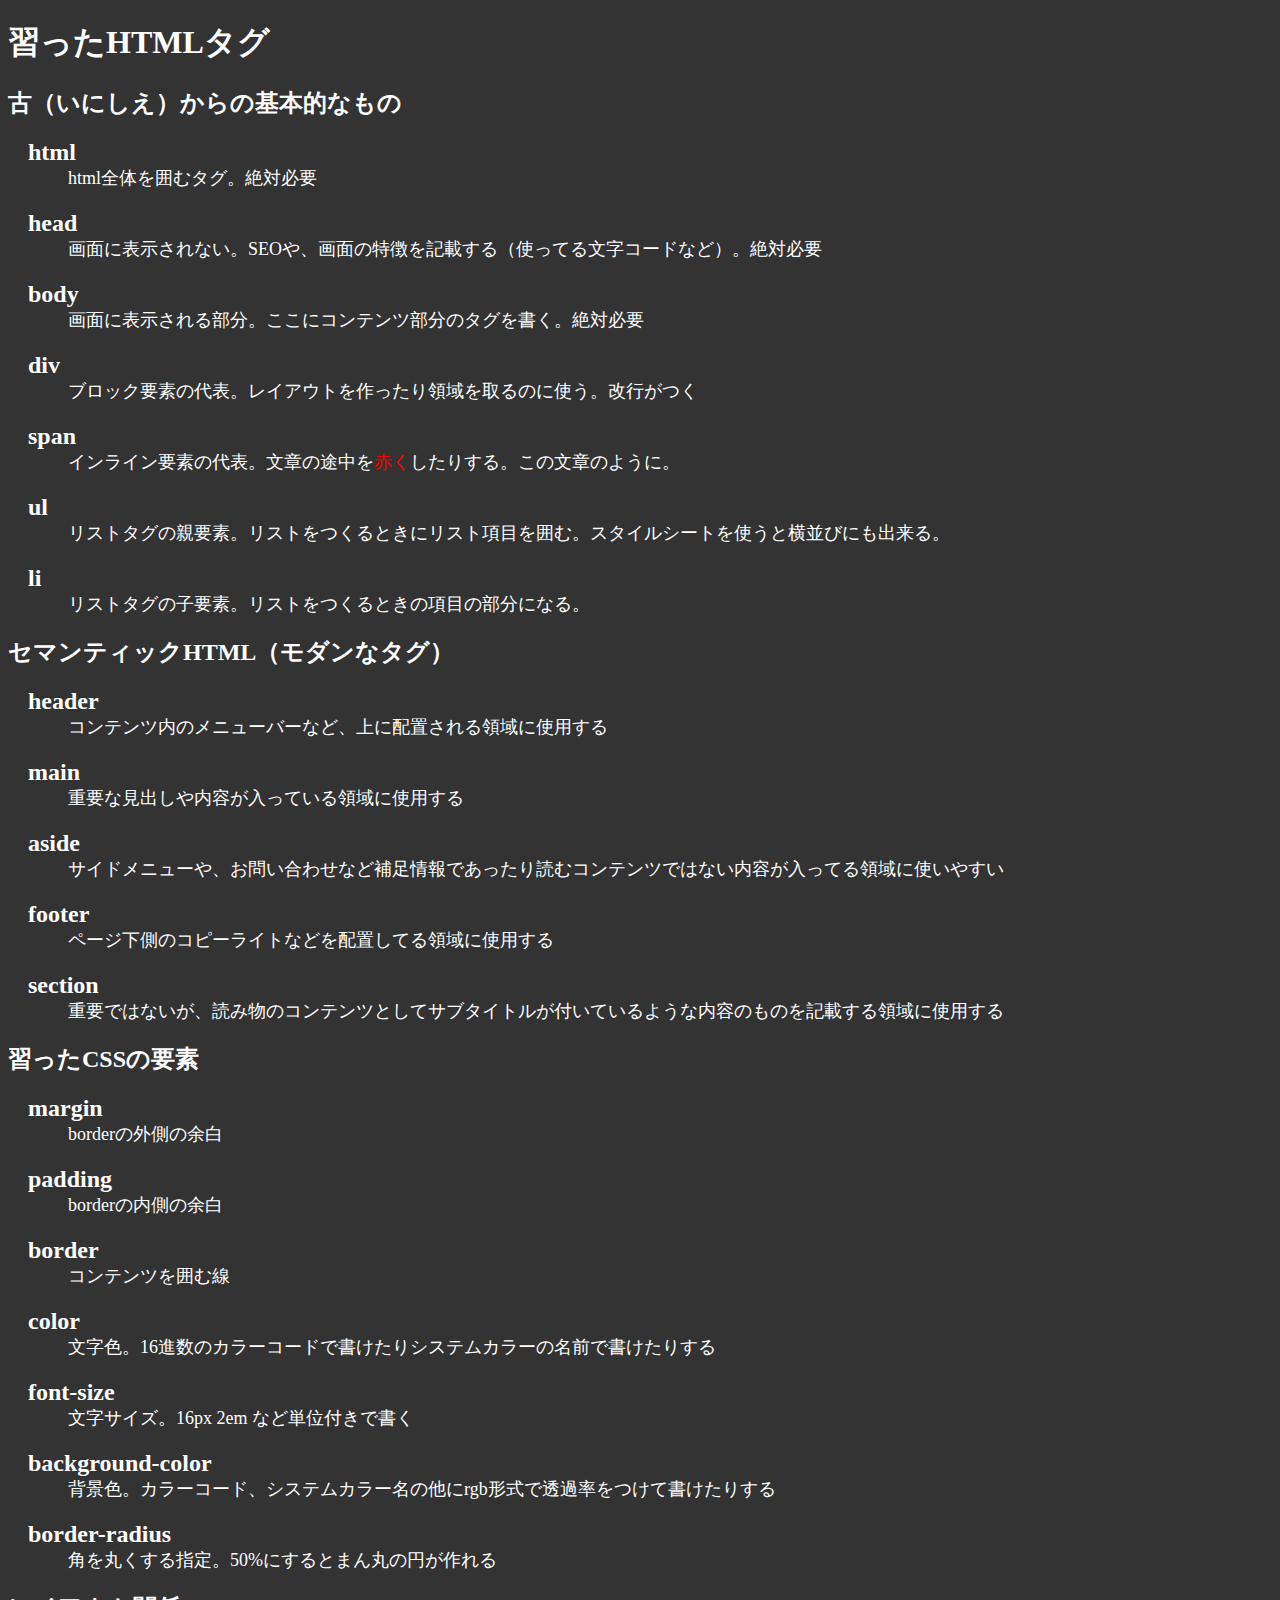
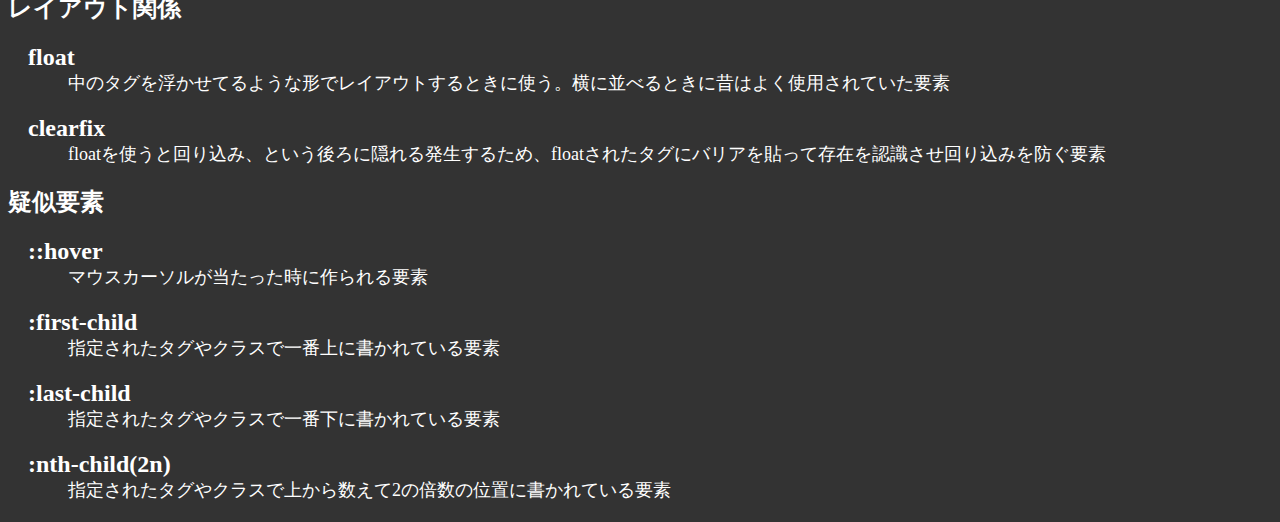
<file: cheetsheet/index.html>
<!DOCTYPE html>
<html>
<head>
  <title>2週目までのチートシート</title>
  <link rel="stylesheet" type="text/css" href="cheetsheet.css">
</head>
<body>

<h1>習ったHTMLタグ</h1>

<h2>古（いにしえ）からの基本的なもの</h2>

<dl>
  <dt>html</dt>
  <dd>html全体を囲むタグ。絶対必要</dd>
  <dt>head</dt>
  <dd>画面に表示されない。SEOや、画面の特徴を記載する（使ってる文字コードなど）。絶対必要</dd>
  <dt>body</dt>
  <dd>画面に表示される部分。ここにコンテンツ部分のタグを書く。絶対必要</dd>
  <dt>div</dt>
  <dd>ブロック要素の代表。レイアウトを作ったり領域を取るのに使う。改行がつく</dd>
  <dt>span</dt>
  <dd>インライン要素の代表。文章の途中を<span class="red">赤く</span>したりする。この文章のように。</dd>
  <dt>ul</dt>
  <dd>リストタグの親要素。リストをつくるときにリスト項目を囲む。スタイルシートを使うと横並びにも出来る。</dd>
  <dt>li</dt>
  <dd>リストタグの子要素。リストをつくるときの項目の部分になる。</dd>
</dl>

<h2>セマンティックHTML（モダンなタグ）</h2>

<dl>
  <dt>header</dt>
  <dd>コンテンツ内のメニューバーなど、上に配置される領域に使用する</dd>
  <dt>main</dt>
  <dd>重要な見出しや内容が入っている領域に使用する</dd>
  <dt>aside</dt>
  <dd>サイドメニューや、お問い合わせなど補足情報であったり読むコンテンツではない内容が入ってる領域に使いやすい</dd>
  <dt>footer</dt>
  <dd>ページ下側のコピーライトなどを配置してる領域に使用する</dd>
  <dt>section</dt>
  <dd>重要ではないが、読み物のコンテンツとしてサブタイトルが付いているような内容のものを記載する領域に使用する</dd>
</dl>


<h2>習ったCSSの要素</h2>
<dl>
  <dt>margin</dt>
  <dd>borderの外側の余白</dd>
  <dt>padding</dt>
  <dd>borderの内側の余白</dd>
  <dt>border</dt>
  <dd>コンテンツを囲む線</dd>
  <dt>color</dt>
  <dd>文字色。16進数のカラーコードで書けたりシステムカラーの名前で書けたりする</dd>
  <dt>font-size</dt>
  <dd>文字サイズ。16px 2em など単位付きで書く</dd>
  <dt>background-color</dt>
  <dd>背景色。カラーコード、システムカラー名の他にrgb形式で透過率をつけて書けたりする</dd>
  <dt>border-radius</dt>
  <dd>角を丸くする指定。50%にするとまん丸の円が作れる</dd>
</dl>

<h2>レイアウト関係</h2>
<dl>
  <dt>float</dt>
  <dd>中のタグを浮かせてるような形でレイアウトするときに使う。横に並べるときに昔はよく使用されていた要素</dd>
  <dt>clearfix</dt>
  <dd>floatを使うと回り込み、という後ろに隠れる発生するため、floatされたタグにバリアを貼って存在を認識させ回り込みを防ぐ要素</dd>
</dl>

<h2>疑似要素</h2>
<dl>
  <dt>::hover</dt>
  <dd>マウスカーソルが当たった時に作られる要素</dd>
  <dt>:first-child</dt>
  <dd>指定されたタグやクラスで一番上に書かれている要素</dd>
  <dt>:last-child</dt>
  <dd>指定されたタグやクラスで一番下に書かれている要素</dd>
  <dt>:nth-child(2n)</dt>
  <dd>指定されたタグやクラスで上から数えて2の倍数の位置に書かれている要素</dd>
</dl>

</body>
</html>
</file>
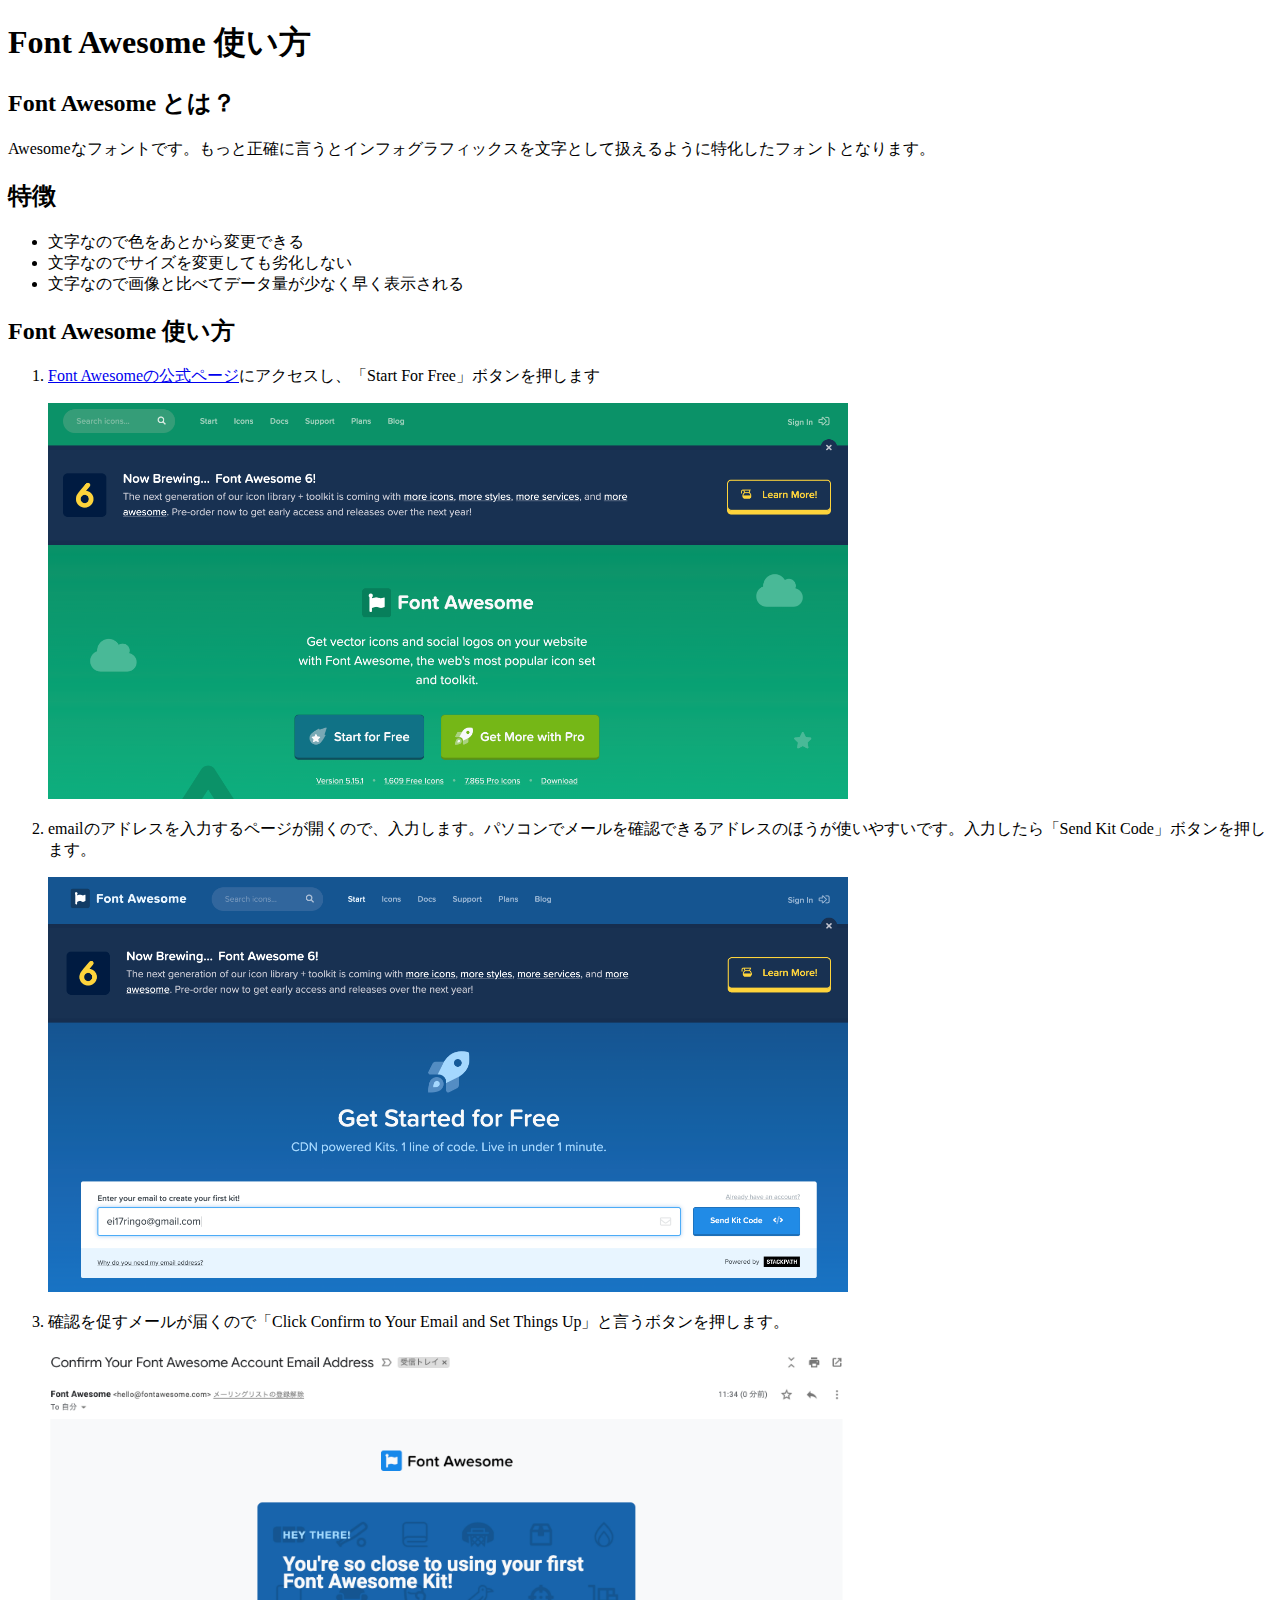
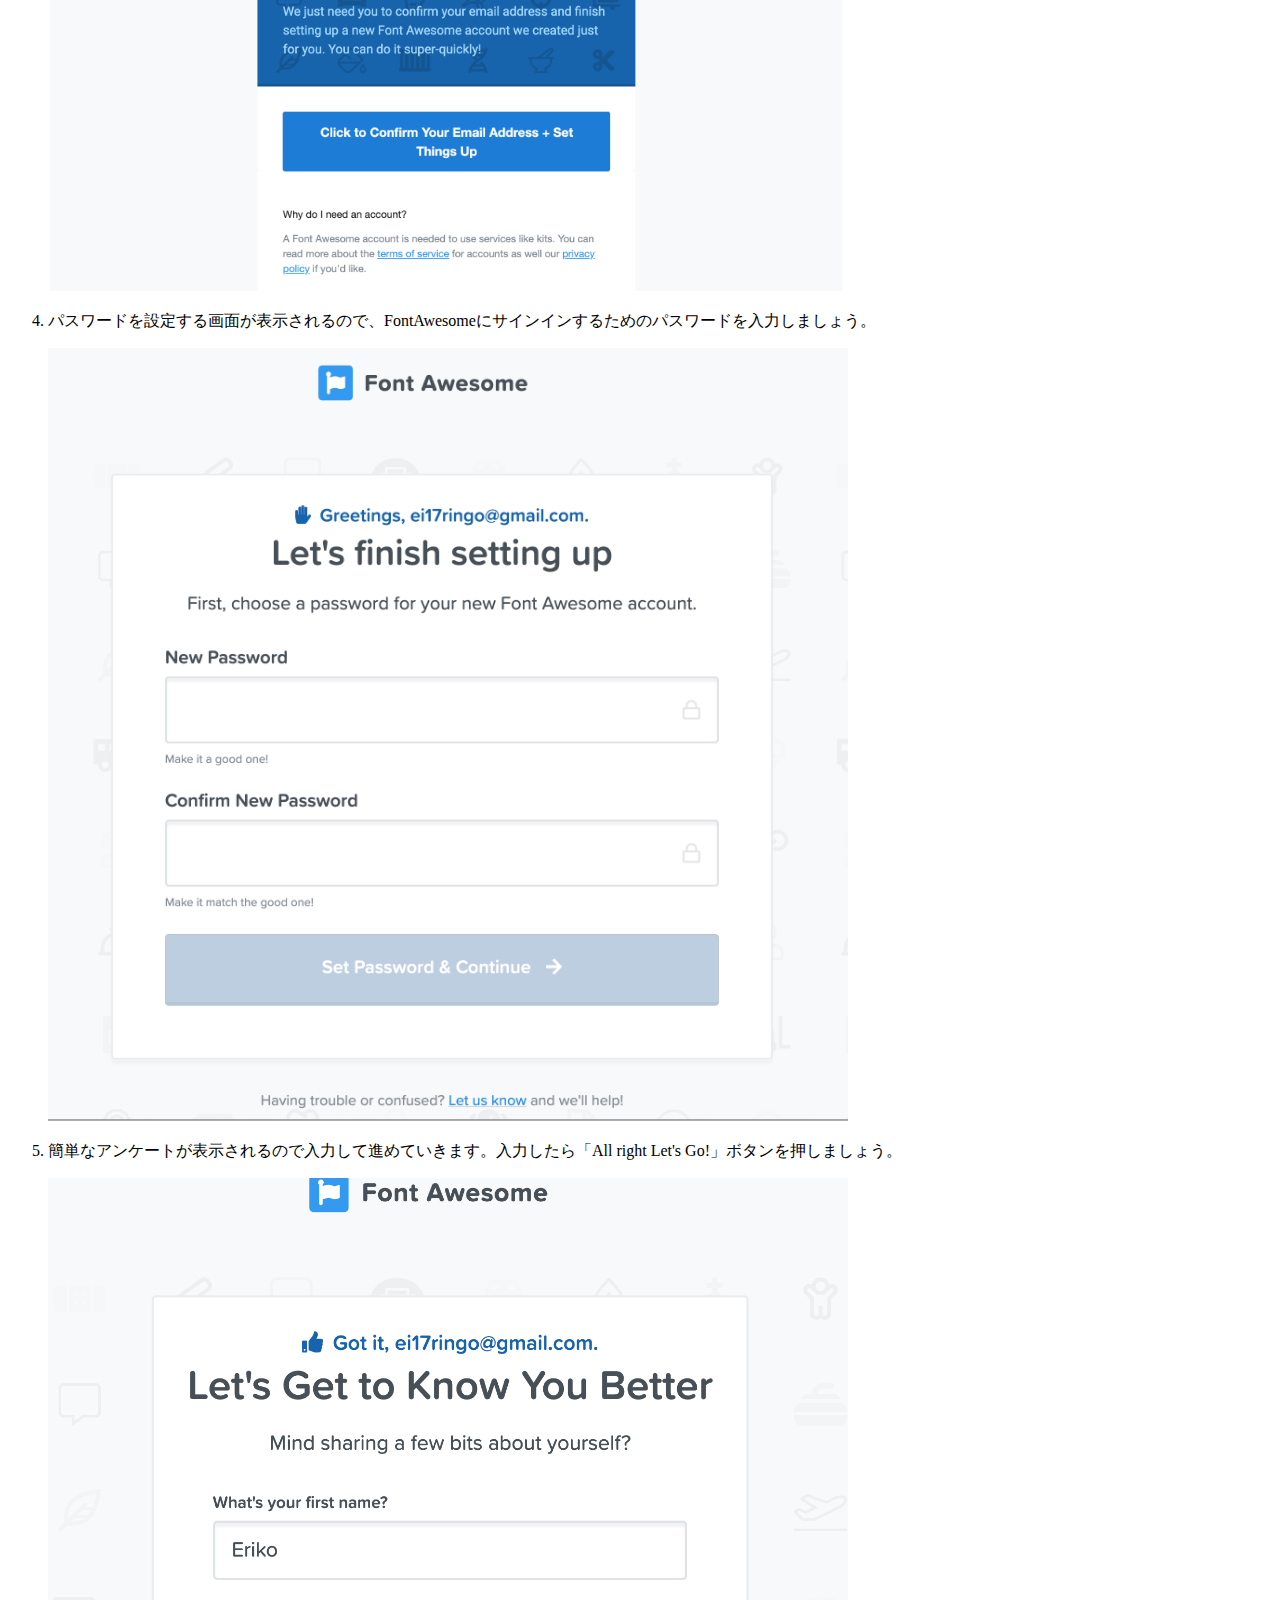
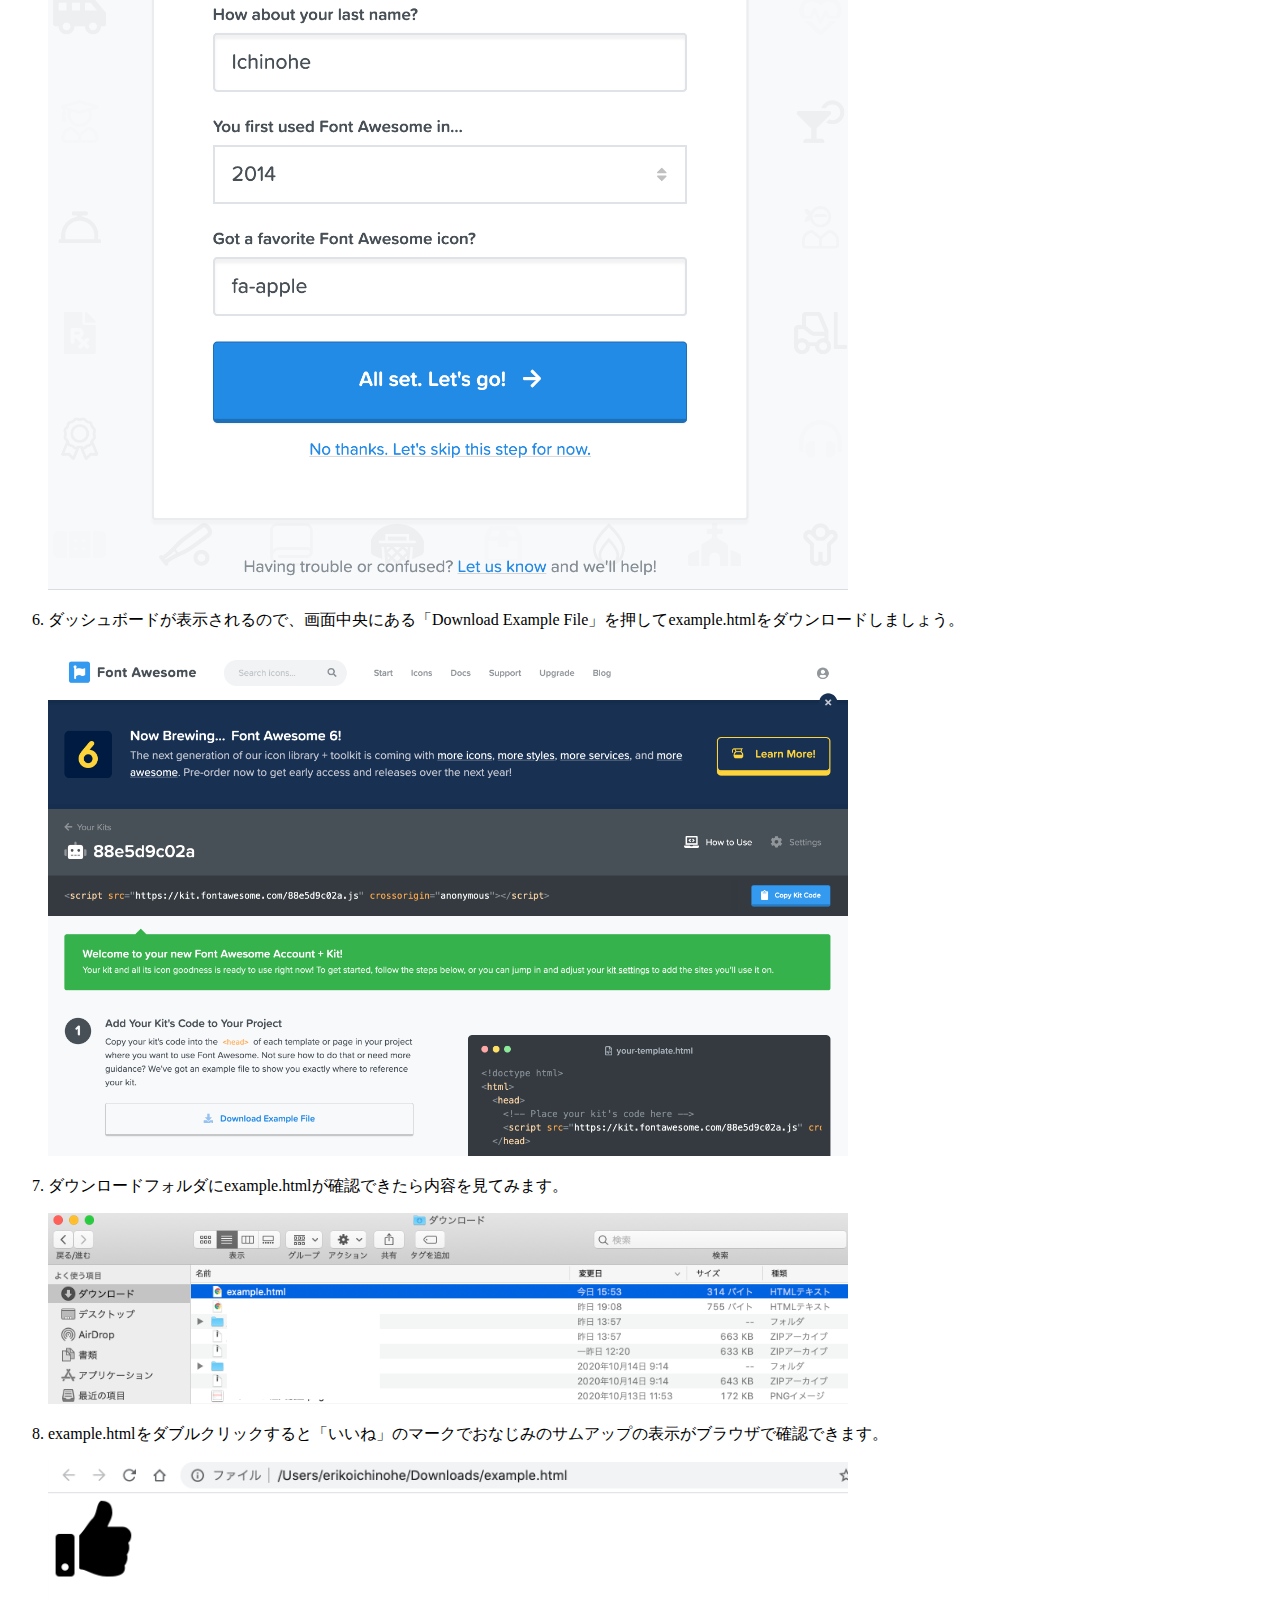
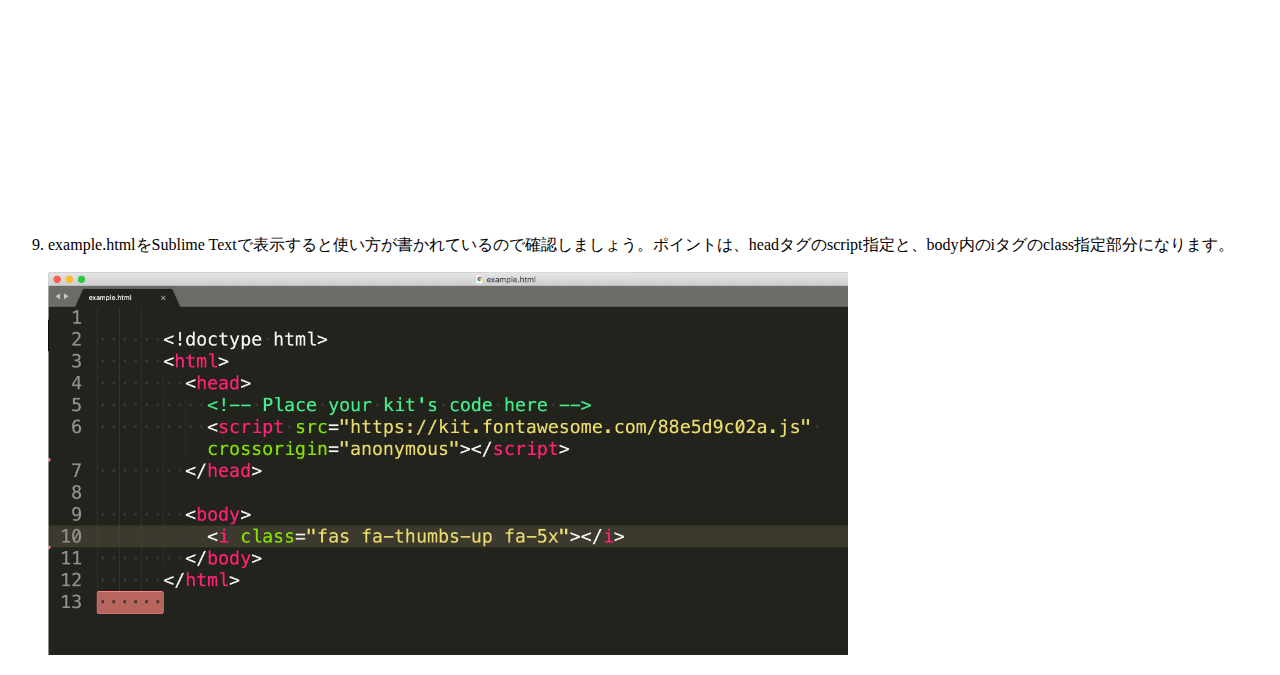
<file: fontawesome/index.html>
<!DOCTYPE html>
<html>
<head>
  <title>Font Awesome 使い方</title>
  <style type="text/css">
    img {
      width: 800px;
    }
  </style>
</head>
<body>
  <h1>Font Awesome 使い方</h1>
  <h2>Font Awesome とは？</h2>
  <p>Awesomeなフォントです。もっと正確に言うとインフォグラフィックスを文字として扱えるように特化したフォントとなります。</p>
  <h2>特徴</h2>
  <ul>
    <li>文字なので色をあとから変更できる</li>
    <li>文字なのでサイズを変更しても劣化しない</li>
    <li>文字なので画像と比べてデータ量が少なく早く表示される</li>
  </ul>
  <h2>Font Awesome 使い方</h2>
  <ol>
    <li>
      <p><a href="https://fontawesome.com/">Font Awesomeの公式ページ</a>にアクセスし、「Start For Free」ボタンを押します</p>
      <img src="img/1.png">
    </li>
    <li>
      <p>emailのアドレスを入力するページが開くので、入力します。パソコンでメールを確認できるアドレスのほうが使いやすいです。入力したら「Send Kit Code」ボタンを押します。</p>
      <img src="img/2.png">
    </li>
    <li>
      <p>確認を促すメールが届くので「Click Confirm to Your Email and Set Things Up」と言うボタンを押します。</p>
      <img src="img/3.png">
    </li>
    <li>
      <p>パスワードを設定する画面が表示されるので、FontAwesomeにサインインするためのパスワードを入力しましょう。</p>
      <img src="img/4.png">
    </li>
    <li>
      <p>簡単なアンケートが表示されるので入力して進めていきます。入力したら「All right Let's Go!」ボタンを押しましょう。</p>
      <img src="img/5.png">
    </li>
    <li>
      <p>ダッシュボードが表示されるので、画面中央にある「Download Example File」を押してexample.htmlをダウンロードしましょう。</p>
      <img src="img/6.png">
    </li>
    <li>
      <p>ダウンロードフォルダにexample.htmlが確認できたら内容を見てみます。</p>
      <img src="img/7.png">
    </li>
    <li>
      <p>example.htmlをダブルクリックすると「いいね」のマークでおなじみのサムアップの表示がブラウザで確認できます。</p>
      <img src="img/8.png">
    </li>
    <li>
      <p>example.htmlをSublime Textで表示すると使い方が書かれているので確認しましょう。ポイントは、headタグのscript指定と、body内のiタグのclass指定部分になります。</p>
      <img src="img/9.png">
    </li>
  </ol>
</body>
</html>
</file>
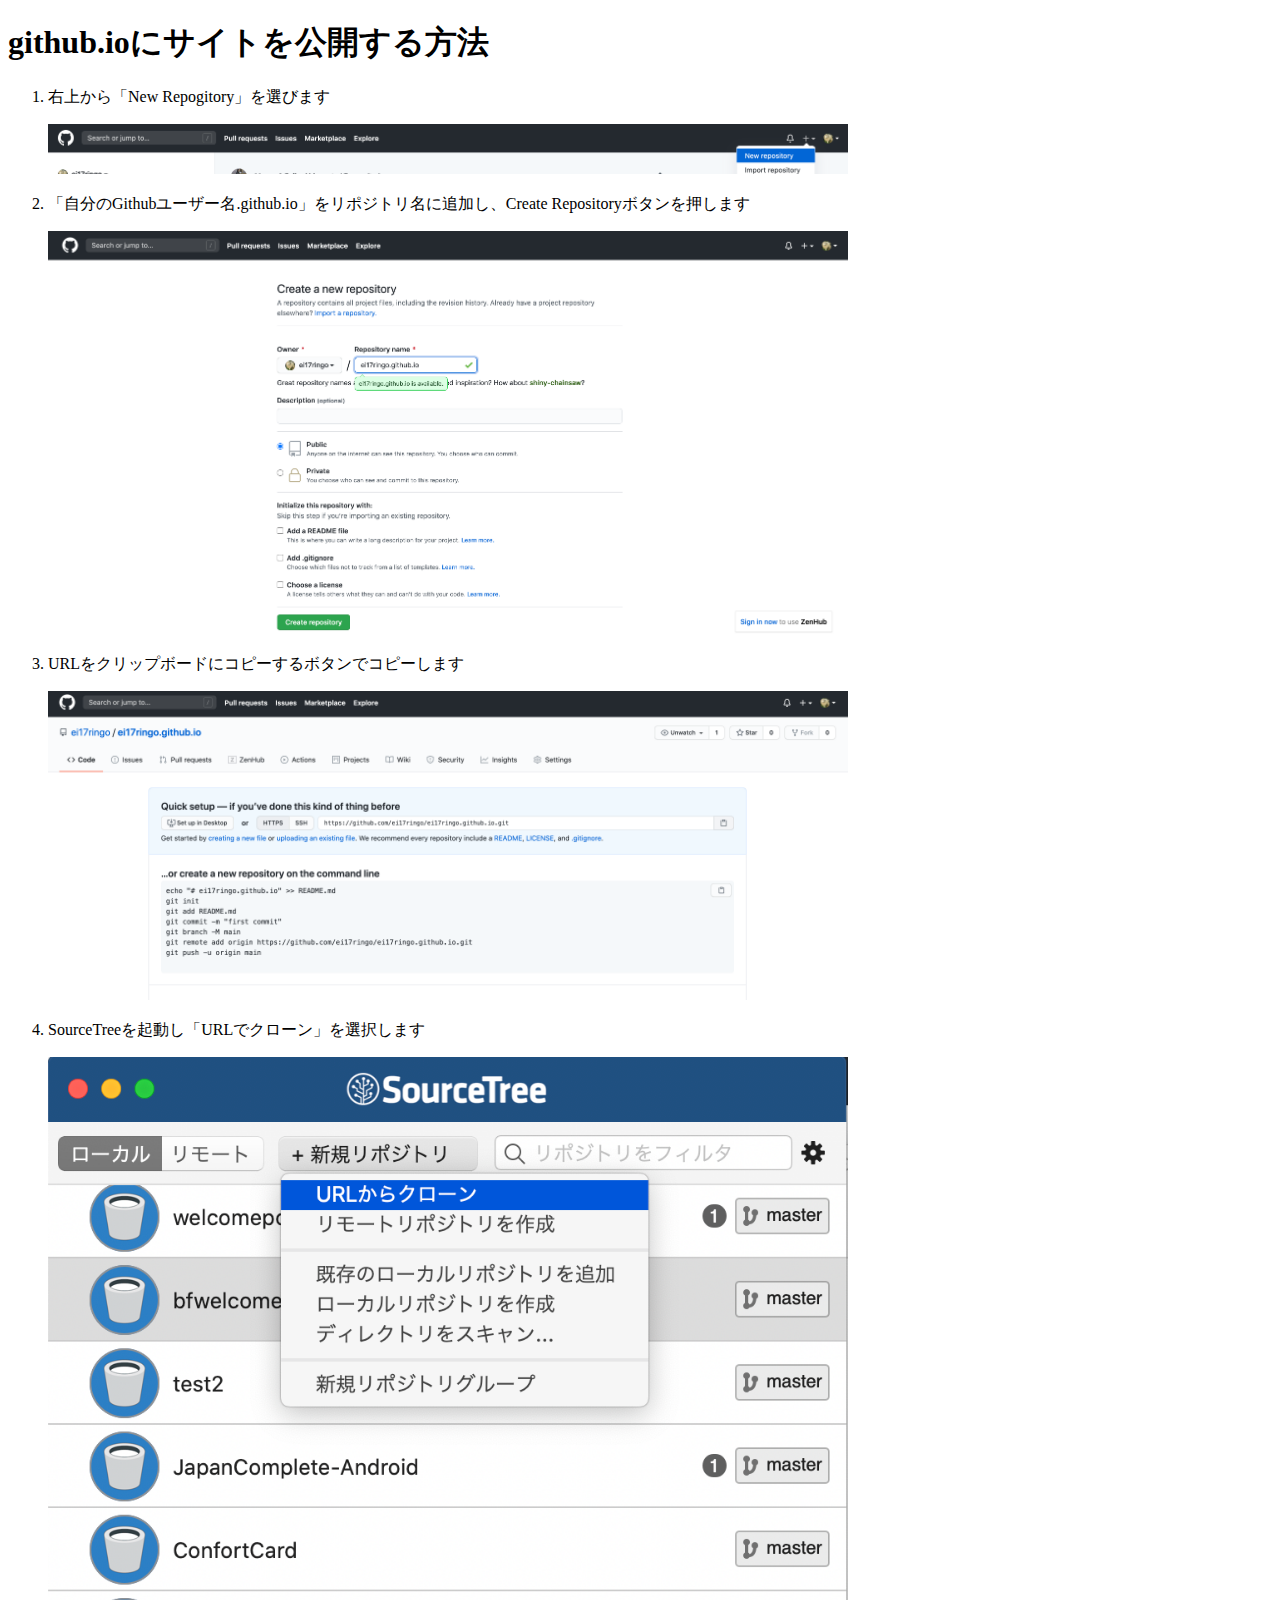
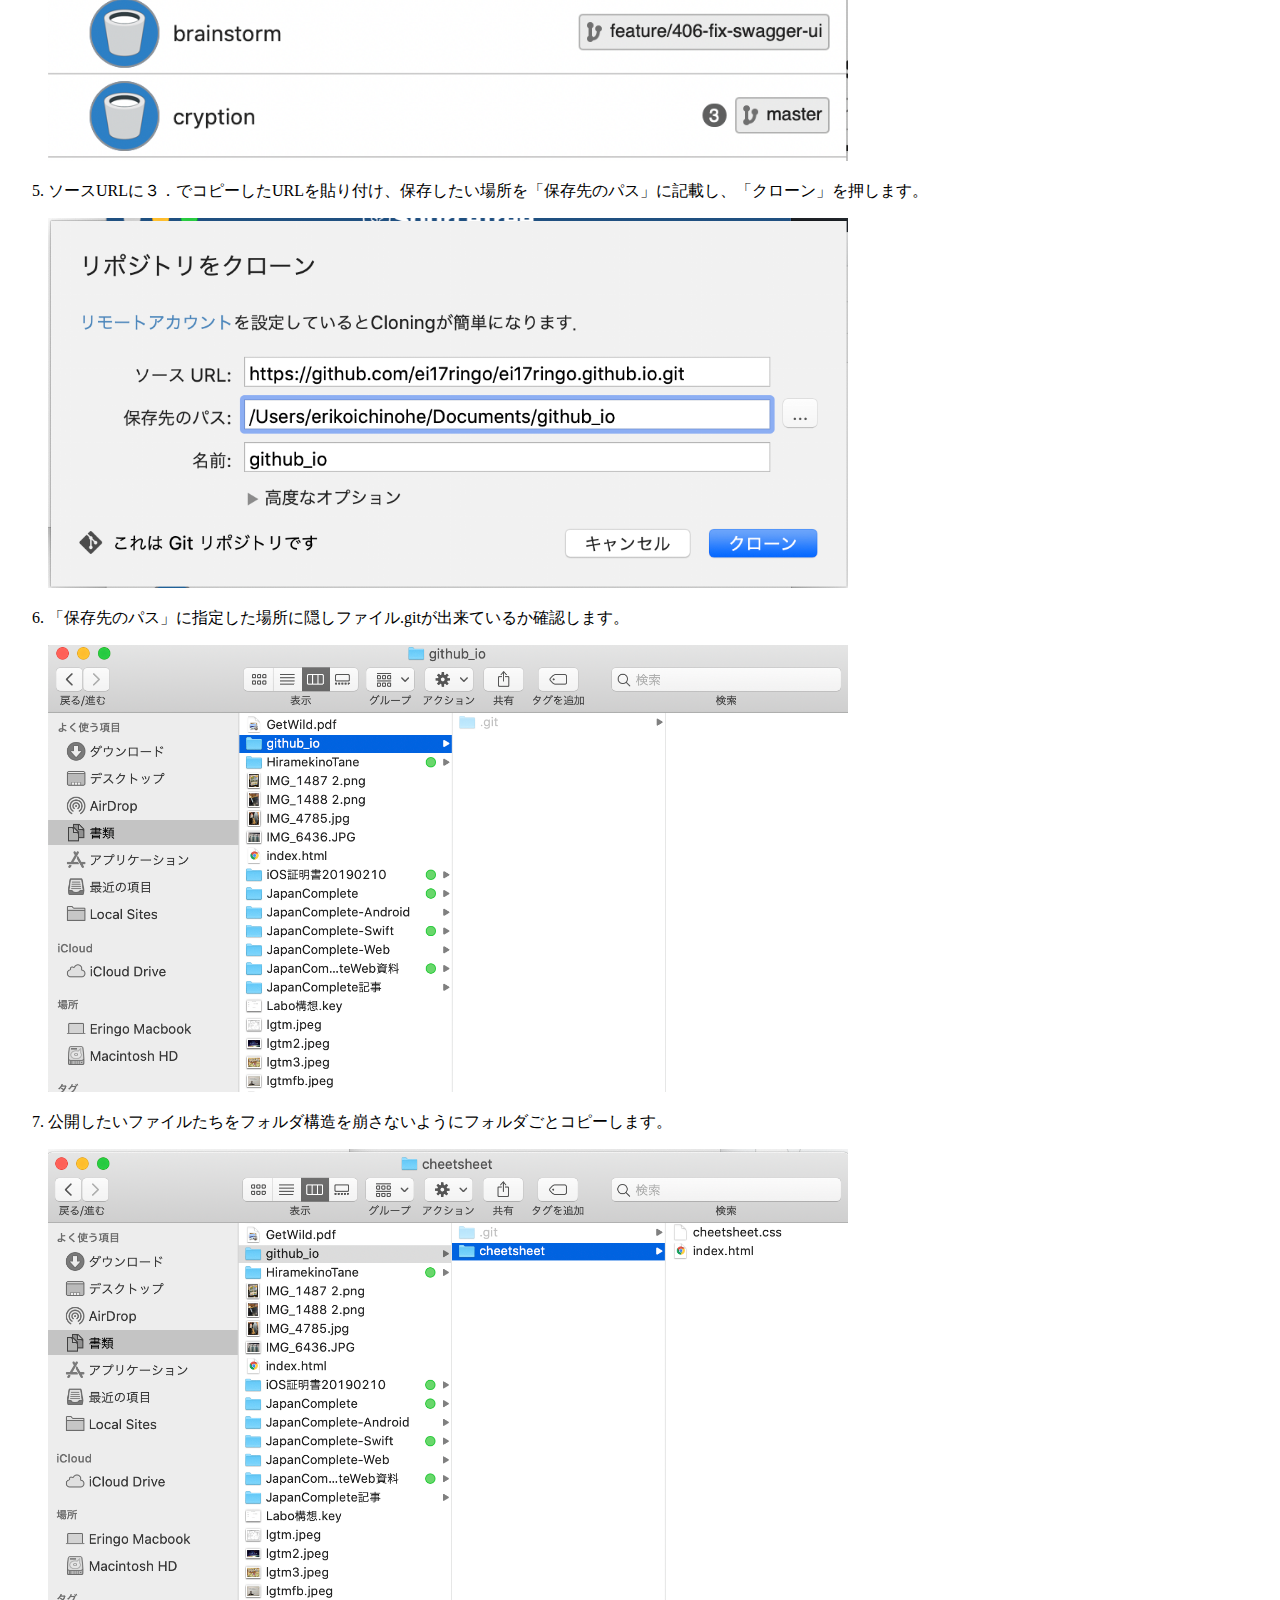
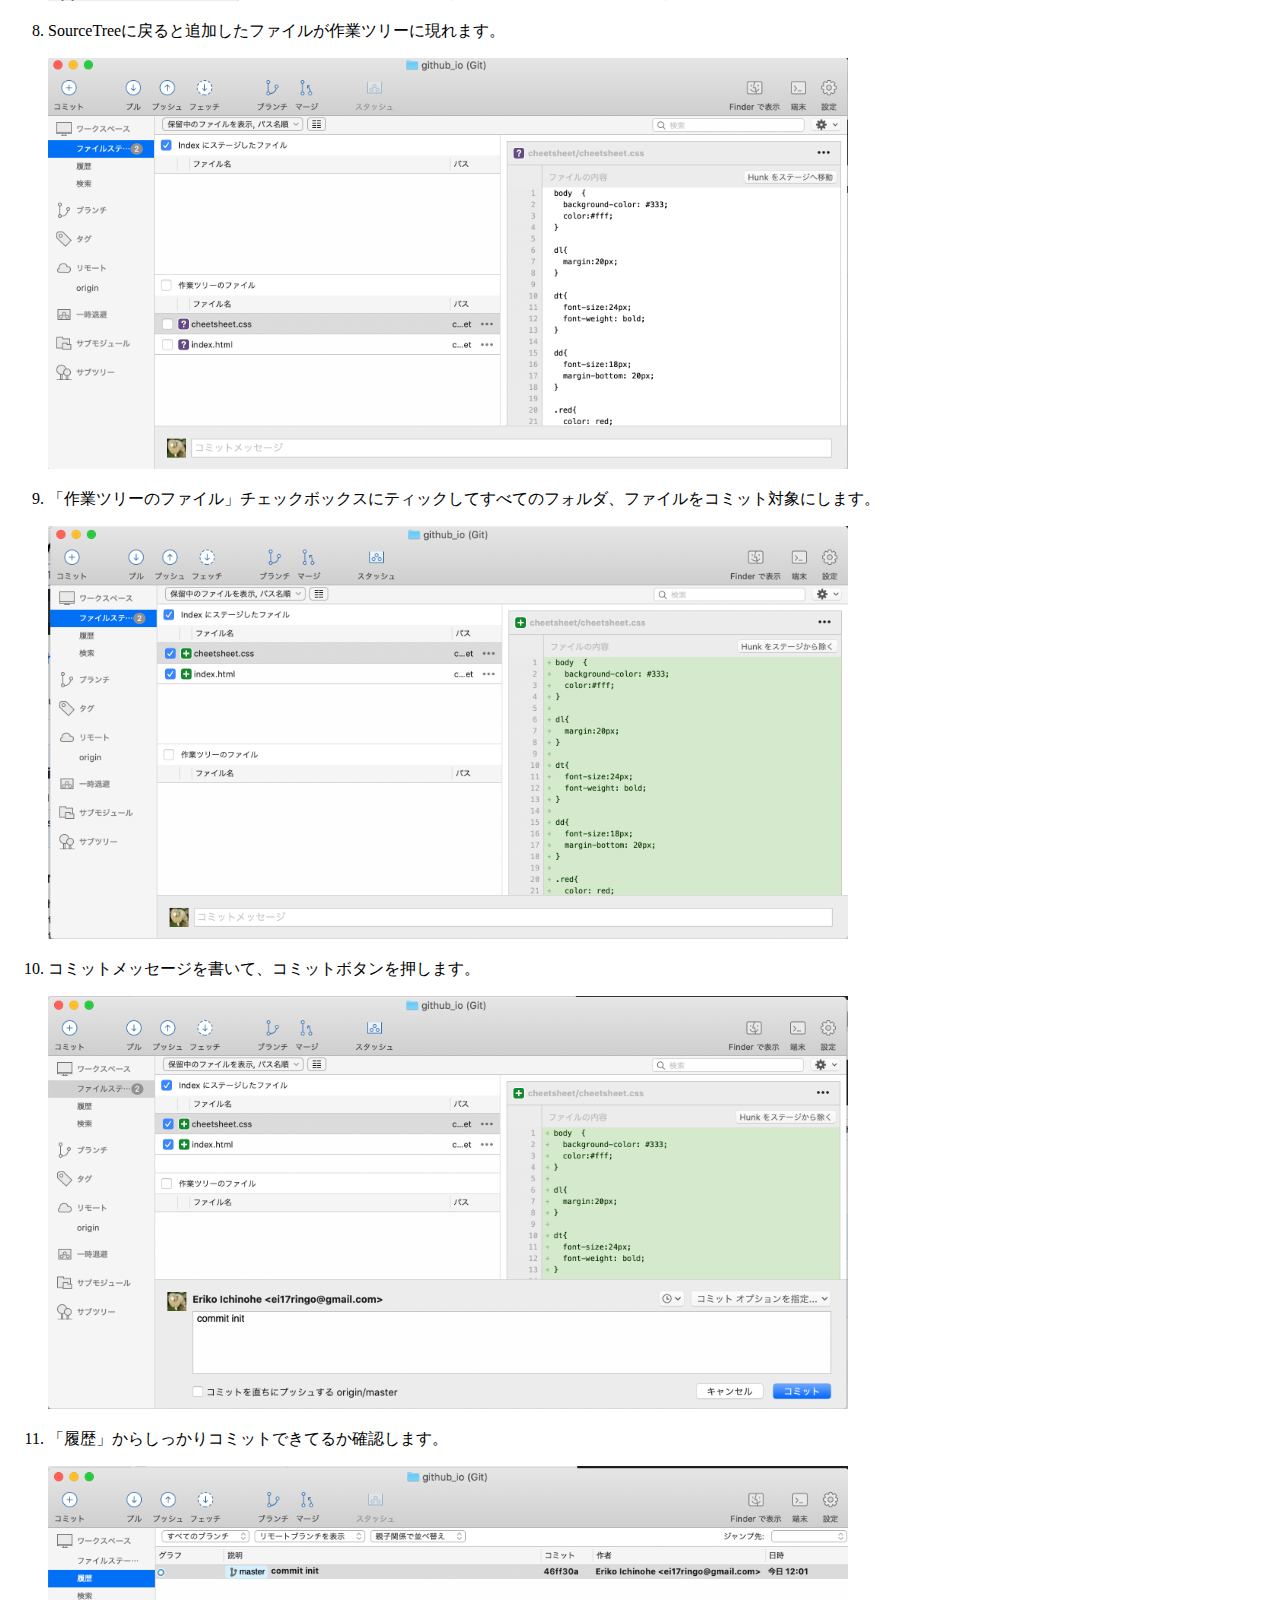
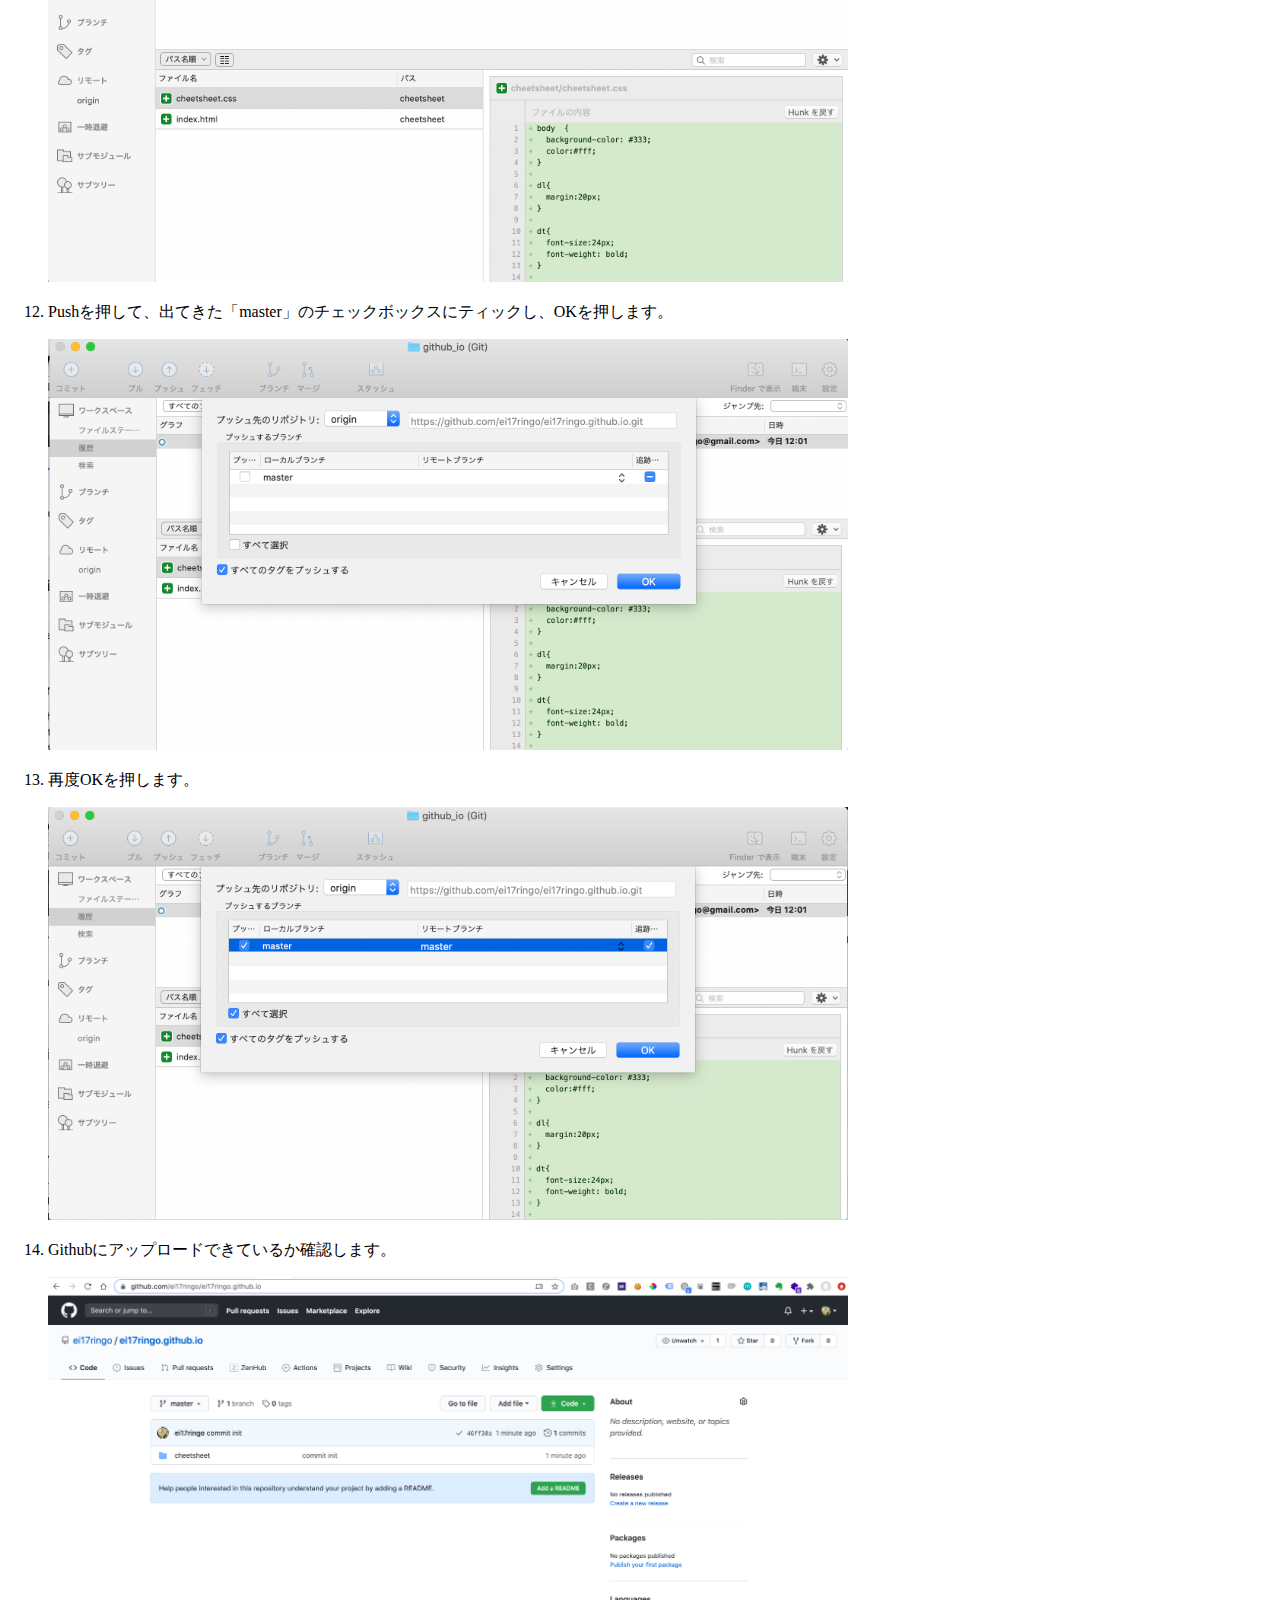
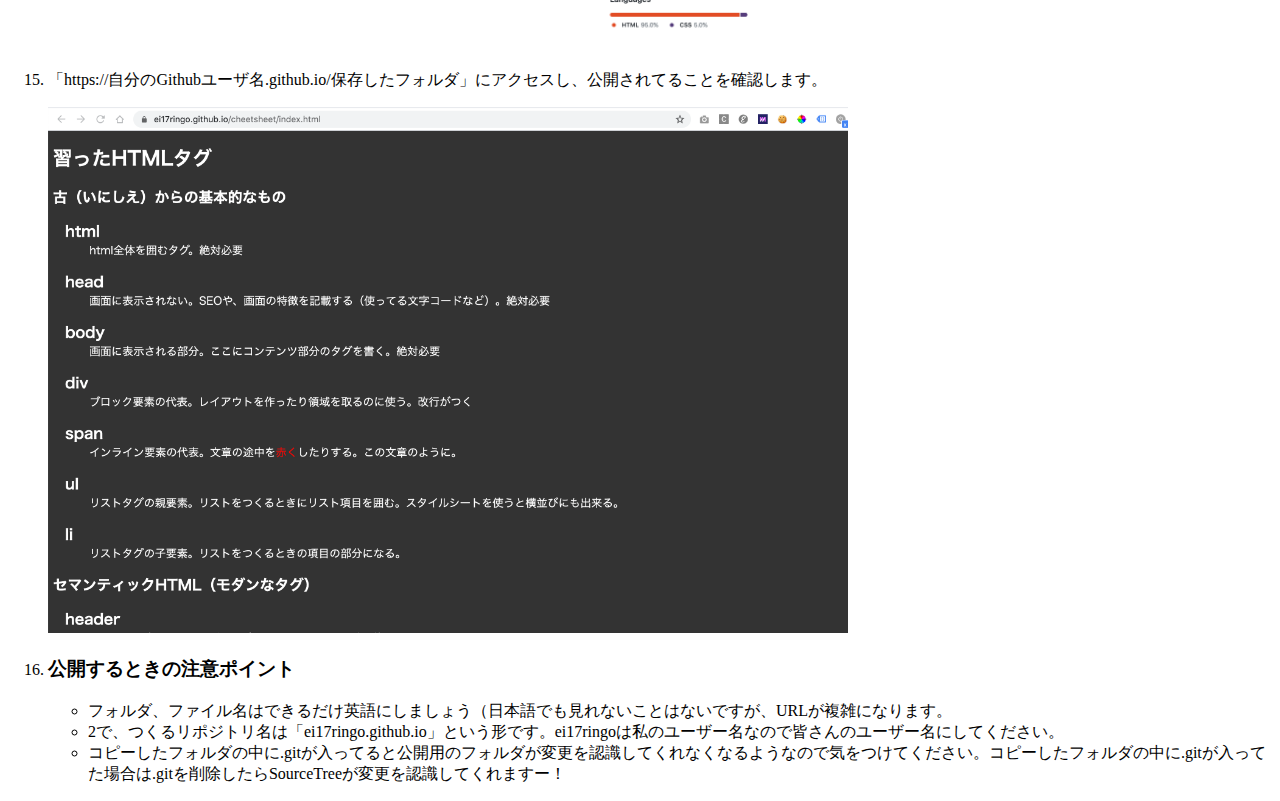
<file: howtousegithub_io/index.html>
<!DOCTYPE html>
<html>
<head>
  <title>github.ioにサイトを公開する方法</title>
  <style type="text/css">
    img {
      width: 800px;
    }
  </style>
</head>
<body>
  <h1>github.ioにサイトを公開する方法</h1>
  <ol>
    <li>
      <p>右上から「New Repogitory」を選びます</p>
      <img src="img/1.png">
    </li>
    <li>
      <p>「自分のGithubユーザー名.github.io」をリポジトリ名に追加し、Create Repositoryボタンを押します</p>
      <img src="img/2.png">
    </li>
    <li>
      <p>URLをクリップボードにコピーするボタンでコピーします</p>
      <img src="img/3.png">
    </li>
    <li>
      <p>SourceTreeを起動し「URLでクローン」を選択します</p>
      <img src="img/4.png">
    </li>
    <li>
      <p>ソースURLに３．でコピーしたURLを貼り付け、保存したい場所を「保存先のパス」に記載し、「クローン」を押します。</p>
      <img src="img/5.png">
    </li>
    <li>
      <p>「保存先のパス」に指定した場所に隠しファイル.gitが出来ているか確認します。</p>
      <img src="img/6.png">
    </li>
    <li>
      <p>公開したいファイルたちをフォルダ構造を崩さないようにフォルダごとコピーします。</p>
      <img src="img/7.png">
    </li>
    <li>
      <p>SourceTreeに戻ると追加したファイルが作業ツリーに現れます。</p>
      <img src="img/8.png">
    </li>
    <li>
      <p>「作業ツリーのファイル」チェックボックスにティックしてすべてのフォルダ、ファイルをコミット対象にします。</p>
      <img src="img/9.png">
    </li>
    <li>
      <p>コミットメッセージを書いて、コミットボタンを押します。</p>
      <img src="img/10.png">
    </li>
    <li>
      <p>「履歴」からしっかりコミットできてるか確認します。</p>
      <img src="img/11.png">
    </li>
    <li>
      <p>Pushを押して、出てきた「master」のチェックボックスにティックし、OKを押します。</p>
      <img src="img/12.png">
    </li>
    <li>
      <p>再度OKを押します。</p>
      <img src="img/13.png">
    </li>
    <li>
      <p>Githubにアップロードできているか確認します。</p>
      <img src="img/14.png">
    </li>
    <li>
      <p>「https://自分のGithubユーザ名.github.io/保存したフォルダ」にアクセスし、公開されてることを確認します。</p>
      <img src="img/15.png">
    </li>
    <li>
      <h3>公開するときの注意ポイント</h3>
      <ul>
        <li>フォルダ、ファイル名はできるだけ英語にしましょう（日本語でも見れないことはないですが、URLが複雑になります。</li>
        <li>2で、つくるリポジトリ名は「ei17ringo.github.io」という形です。ei17ringoは私のユーザー名なので皆さんのユーザー名にしてください。</li>
        <li>コピーしたフォルダの中に.gitが入ってると公開用のフォルダが変更を認識してくれなくなるようなので気をつけてください。コピーしたフォルダの中に.gitが入ってた場合は.gitを削除したらSourceTreeが変更を認識してくれますー！</li>
      </ul>
    </li>
  </ol>
</body>
</html>
</file>
<file: cheetsheet/cheetsheet.css>
body  {
  background-color: #333;
  color:#fff;
}

dl{
  margin:20px;
}

dt{
  font-size:24px;
  font-weight: bold;
}

dd{
  font-size:18px;
  margin-bottom: 20px;
}

.red{
  color: red;
}
</file>
